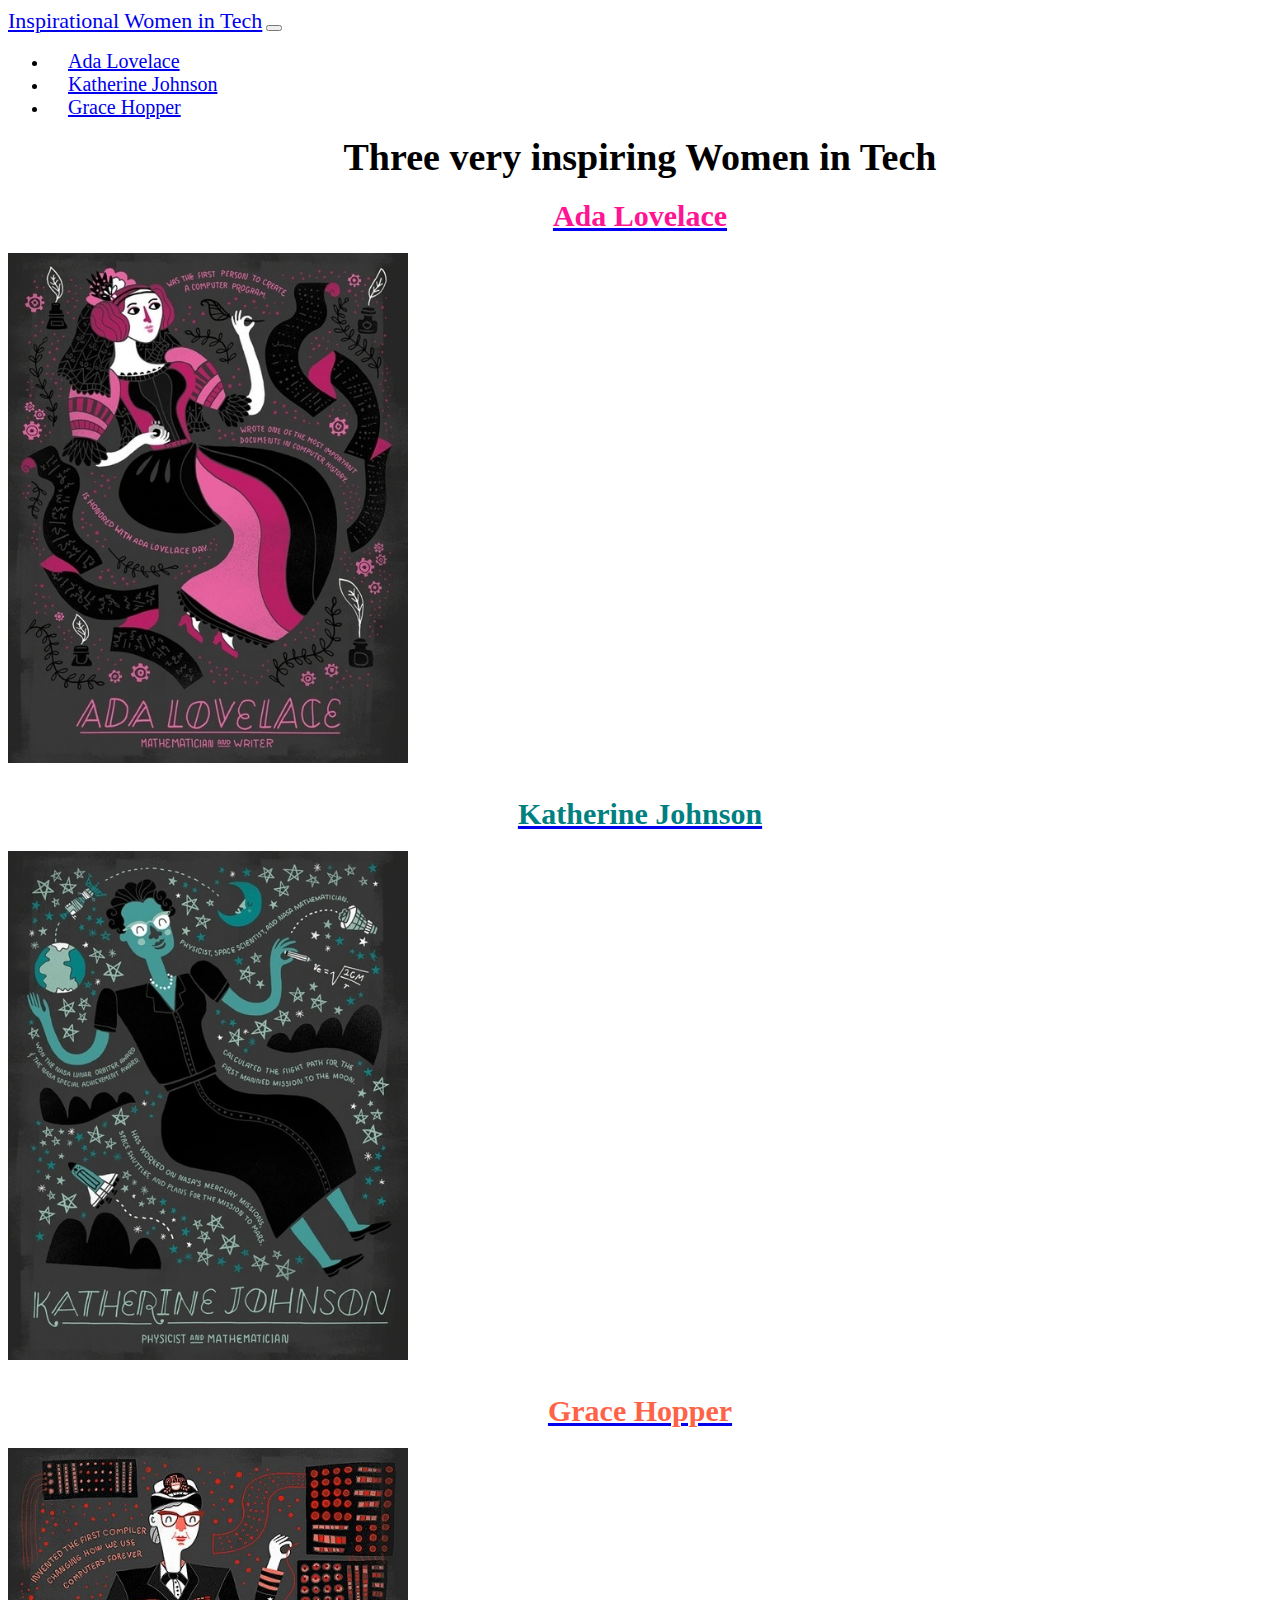
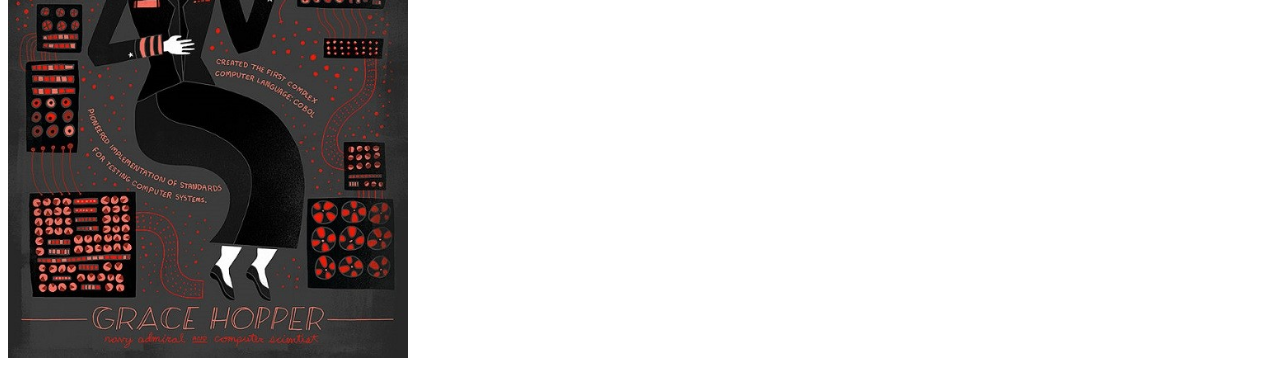
<file: index.html>
﻿<!DOCTYPE html>
<html lang="en-GB">

<head>

  <title>Inspirational Women in Tech</title>
  <meta charset="utf-8" />
  <meta name="viewport" content="width=device-width, initial-scale=1.0">
  <link rel="stylesheet" href="https://stackpath.bootstrapcdn.com/bootstrap/4.1.3/css/bootstrap.min.css" integrity="sha384-MCw98/SFnGE8fJT3GXwEOngsV7Zt27NXFoaoApmYm81iuXoPkFOJwJ8ERdknLPMO" crossorigin="anonymous"> 
 <link href="css/custom.css" rel="stylesheet" />
</head>

<body>

<nav class="navbar navbar-expand-lg navbar-dark bg-dark">
    <a class="navbar-brand" href="index.html">Inspirational Women in Tech</a>
    <button class="navbar-toggler" type="button" data-toggle="collapse" data-target="#navbarNav" aria-controls="navbarNav" aria-expanded="false" aria-label="Toggle navigation">
      <span class="navbar-toggler-icon"></span>
    </button>
    <div class="collapse navbar-collapse" id="navbarNav">
      <ul class="navbar-nav">
       <li class="nav-item">
          <a class="nav-link" href="ada-lovelace.html">Ada Lovelace</a>
        </li> 
          <li class="nav-item">
          <a class="nav-link" href="katherine-johnson.html">Katherine Johnson</a>
        </li>
        <li class="nav-item">
          <a class="nav-link" href="grace-hopper.html">Grace Hopper</a>
        </li>
      </ul>
    </div>
  </nav>

<h1 class="homepageh1">Three very inspiring Women in Tech</h1>

<section id="threeladies">
<div class="container">
<div class="row">


<div class="col-lg-4">
<div class="homepagepic"> 
<a href="ada-lovelace.html">
<h2 class="homepagename1">Ada Lovelace</h2>  
<div class="two-images">
<img class="top-img" src="images/lovelace_poster2.jpg" alt="Ada Lovelace poster.">
<img class="hover-img" src="images/ada2.jpg" alt="Ada Lovelace hover image.">
</div>
</a>
</div>
</div>

<div class="col-lg-4">
<div class="homepagepic">
<a href="katherine-johnson.html">
<h2 class="homepagename2">Katherine Johnson</h2>
<div class="two-images">
<img class="top-img" src="images/johnson_poster2.jpg" alt="Katherine Johnson poster.">
<img class="hover-img" src="images/katherine2.jpg" alt="Katherine Johnson hover image.">
</div>
</a>
</div>
</div>

<div class="col-lg-4">
<div class="homepagepic">
<a href="grace-hopper.html">
<h2 class="homepagename3">Grace Hopper</h2>
<div class="two-images">
<img class="top-img" src="images/hopper_poster.jpg" alt="Grace Hopper poster.">
<img class="hover-img" src="images/grace2.jpg" 
alt="Grace Hopper hover image.">
</div>
</a>
</div>
</div>

</div>
</div>
</section>

 <script src="https://code.jquery.com/jquery-3.3.1.min.js" integrity="sha256-FgpCb/KJQlLNfOu91ta32o/NMZxltwRo8QtmkMRdAu8=" crossorigin="anonymous"></script>
    <script src="https://stackpath.bootstrapcdn.com/bootstrap/4.1.3/js/bootstrap.min.js" integrity="sha384-ChfqqxuZUCnJSK3+MXmPNIyE6ZbWh2IMqE241rYiqJxyMiZ6OW/JmZQ5stwEULTy" crossorigin="anonymous"></script>
</body>

</html>
</file>
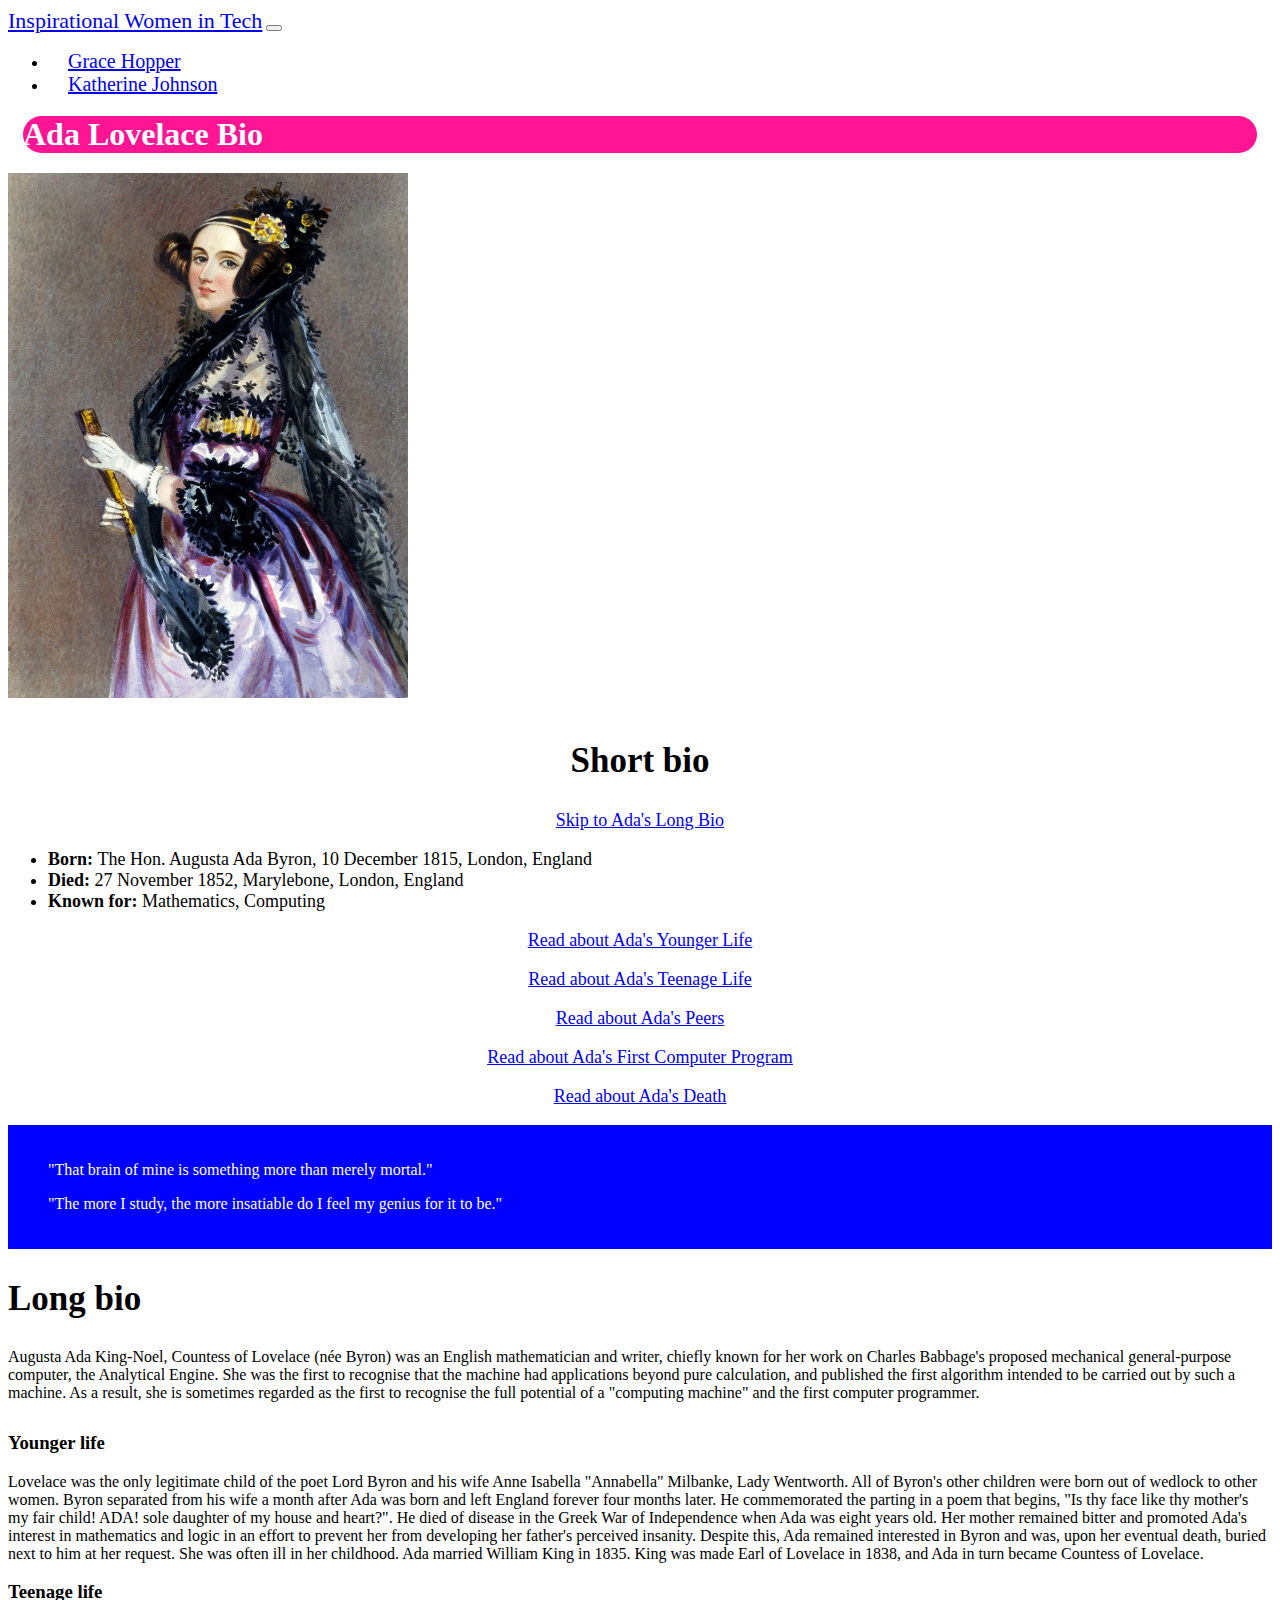
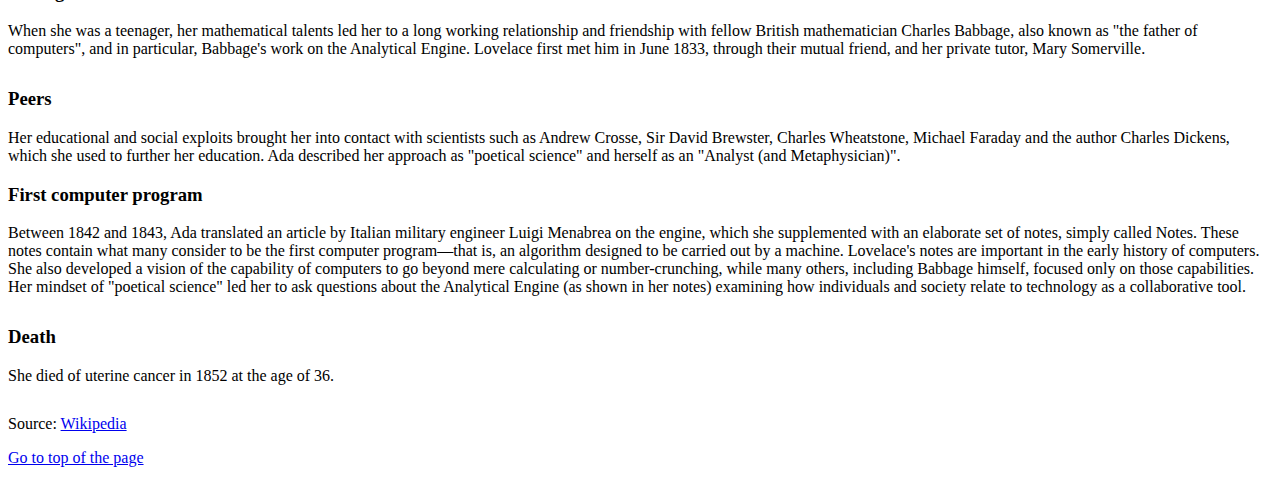
<file: ada-lovelace.html>
﻿<!DOCTYPE html>
<html lang="en-GB">

<head>
    <title>Ada Lovelace - Inspirational Women in Tech</title>
  <meta charset="utf-8" />
  <meta name="viewport" content="width=device-width, initial-scale=1.0">
  <link rel="stylesheet" href="https://stackpath.bootstrapcdn.com/bootstrap/4.1.3/css/bootstrap.min.css" integrity="sha384-MCw98/SFnGE8fJT3GXwEOngsV7Zt27NXFoaoApmYm81iuXoPkFOJwJ8ERdknLPMO" crossorigin="anonymous">
  <link href="css/custom.css" rel="stylesheet" />
</head>

<body>
  <nav class="navbar navbar-expand-lg navbar-dark bg-dark">
    <a class="navbar-brand" href="index.html">Inspirational Women in Tech</a>
    <button class="navbar-toggler" type="button" data-toggle="collapse" data-target="#navbarNav" aria-controls="navbarNav" aria-expanded="false" aria-label="Toggle navigation">
      <span class="navbar-toggler-icon"></span>
    </button>
    <div class="collapse navbar-collapse" id="navbarNav">
      <ul class="navbar-nav">
        <li class="nav-item">
          <a class="nav-link" href="grace-hopper.html">Grace Hopper</a>
        </li>
        <li class="nav-item">
          <a class="nav-link" href="katherine-johnson.html">Katherine Johnson</a>
        </li>
      </ul>
    </div>
  </nav>

  <section id="page-heading">
    <div class="container">
        <div class="row">
          <div class="col-sm" style="background:#FF1493; border-radius:200px; margin:15px">
      <h1 class="text-center" style="color:white" id="top">Ada Lovelace Bio</h1>
              </div>
        </div>
    </div>
  </section>

  <section id="short-bio-and-img-section">
     <div class="container">
        <div class="row">
        <div class="col-sm-5 img-container">
          <img class="img-fluid center" src="images/ada.jpg" alt="Ada Lovelace portrait.">
        </div>

        <div class="col-sm-7" style="font-size: 18px;">
          <h2 class="short-bio-h2">Short bio</h2>
          <p><a href="#long-bio">Skip to Ada's Long Bio</a></p>
          <ul>
            <li><strong>Born: </strong>The Hon. Augusta Ada Byron, 10 December 1815, London, England</li>
            <li><strong>Died: </strong>27 November 1852, Marylebone, London, England</li>
            <li><strong>Known for: </strong> Mathematics, Computing</li>
            </ul>

            
            <p><a href="#younger">Read about Ada's Younger Life</a></p>
            <p><a href="#teenage">Read about Ada's Teenage Life</a></p>
            <p><a href="#peers">Read about Ada's Peers</a></p>
            <p><a href="#computer">Read about Ada's First Computer Program</a></p>
            <p><a href="#death">Read about Ada's Death</a></p>
        </div>
      </div>
    </div>
</section>

  <section id="quotes">
    <div class="container">
      <div class="row">
        <blockquote class="blockquote col-md-6" style="color:white;">
          <p>"That brain of mine is something more than merely mortal."</p>
        </blockquote>
        <blockquote class="blockquote col-md-6" style="color:white;">
          <p>"The more I study, the more insatiable do I feel my genius for it to be."</p>
        </blockquote>
      </div>
    </div>
  </section>

  <section id="long-bio">
    <div class="container">
      <div class="row text-lg-center">
        <h2 class="long-bio-h2">Long bio</h2>
        <p>
          Augusta Ada King-Noel, Countess of Lovelace (née Byron) was an English mathematician and writer, chiefly known for her work on Charles Babbage's proposed mechanical general-purpose computer, the Analytical Engine. She was the first to
          recognise that the machine had applications beyond pure calculation, and published the first algorithm intended to be carried out by such a machine. As a result, she is sometimes regarded as the first to recognise the full potential of a
          "computing machine" and the first computer programmer.
        </p>
      </div>

      <div class="row">
        <div class="col-lg" id="younger">
          <h3>Younger life</h3>
          <p>
            Lovelace was the only legitimate child of the poet Lord Byron and his wife Anne Isabella "Annabella" Milbanke, Lady Wentworth. All of Byron's other children were born out of wedlock to other women. Byron separated from his wife a month
            after Ada was born and left England forever four months later. He commemorated the parting in a poem that begins, "Is thy face like thy mother's my fair child! ADA! sole daughter of my house and heart?". He died of disease in the Greek
            War of Independence when Ada was eight years old. Her mother remained bitter and promoted Ada's interest in mathematics and logic in an effort to prevent her from developing her father's perceived insanity. Despite this, Ada remained
            interested in Byron and was, upon her eventual death, buried next to him at her request. She was often ill in her childhood. Ada married William King in 1835. King was made Earl of Lovelace in 1838, and Ada in turn became Countess of
            Lovelace.
          </p>
        </div>

        <div class="col-lg" id="teenage">
          <h3>Teenage life</h3>
          <p>
            When she was a teenager, her mathematical talents led her to a long working relationship and friendship with fellow British mathematician Charles Babbage, also known as "the father of computers", and in particular, Babbage's work on the
            Analytical Engine. Lovelace first met him in June 1833, through their mutual friend, and her private tutor, Mary Somerville.
          </p>
        </div>
      </div>

      <div class="row">
        <div class="col-lg" id="peers">
          <h3>Peers</h3>
          <p>
            Her educational and social exploits brought her into contact with scientists such as Andrew Crosse, Sir David Brewster, Charles Wheatstone, Michael Faraday and the author Charles Dickens, which she used to further her education. Ada
            described her approach as "poetical science" and herself as an "Analyst (and Metaphysician)".
          </p>
        </div>

        <div class="col-lg" id="computer">
          <h3>First computer program</h3>
          <p>
            Between 1842 and 1843, Ada translated an article by Italian military engineer Luigi Menabrea on the engine, which she supplemented with an elaborate set of notes, simply called Notes. These notes contain what many consider to be the
            first computer program—that is, an algorithm designed to be carried out by a machine. Lovelace's notes are important in the early history of computers. She also developed a vision of the capability of computers to go beyond mere
            calculating or number-crunching, while many others, including Babbage himself, focused only on those capabilities. Her mindset of "poetical science" led her to ask questions about the Analytical Engine (as shown in her notes) examining
            how individuals and society relate to technology as a collaborative tool.
          </p>
        </div>
      </div>
      
      <div class="row">
        <div class="col text-lg-center" id="death">
          <h3>Death</h3>
          <p>
            She died of uterine cancer in 1852 at the age of 36.
          </p>
        </div>
      </div>
    </div>
  </section>

  <footer>
    <div class="container text-center">
      <p>
        Source: <a href="https://en.wikipedia.org/wiki/Ada_Lovelace">Wikipedia</a>
      </p>

      <p>
        <a href="#top">Go to top of the page</a>
      </p>
        </div>
  </footer>

 <script src="https://code.jquery.com/jquery-3.3.1.min.js" integrity="sha256-FgpCb/KJQlLNfOu91ta32o/NMZxltwRo8QtmkMRdAu8=" crossorigin="anonymous"></script>
    <script src="https://stackpath.bootstrapcdn.com/bootstrap/4.1.3/js/bootstrap.min.js" integrity="sha384-ChfqqxuZUCnJSK3+MXmPNIyE6ZbWh2IMqE241rYiqJxyMiZ6OW/JmZQ5stwEULTy" crossorigin="anonymous"></script>

</body>

</html>
</file>
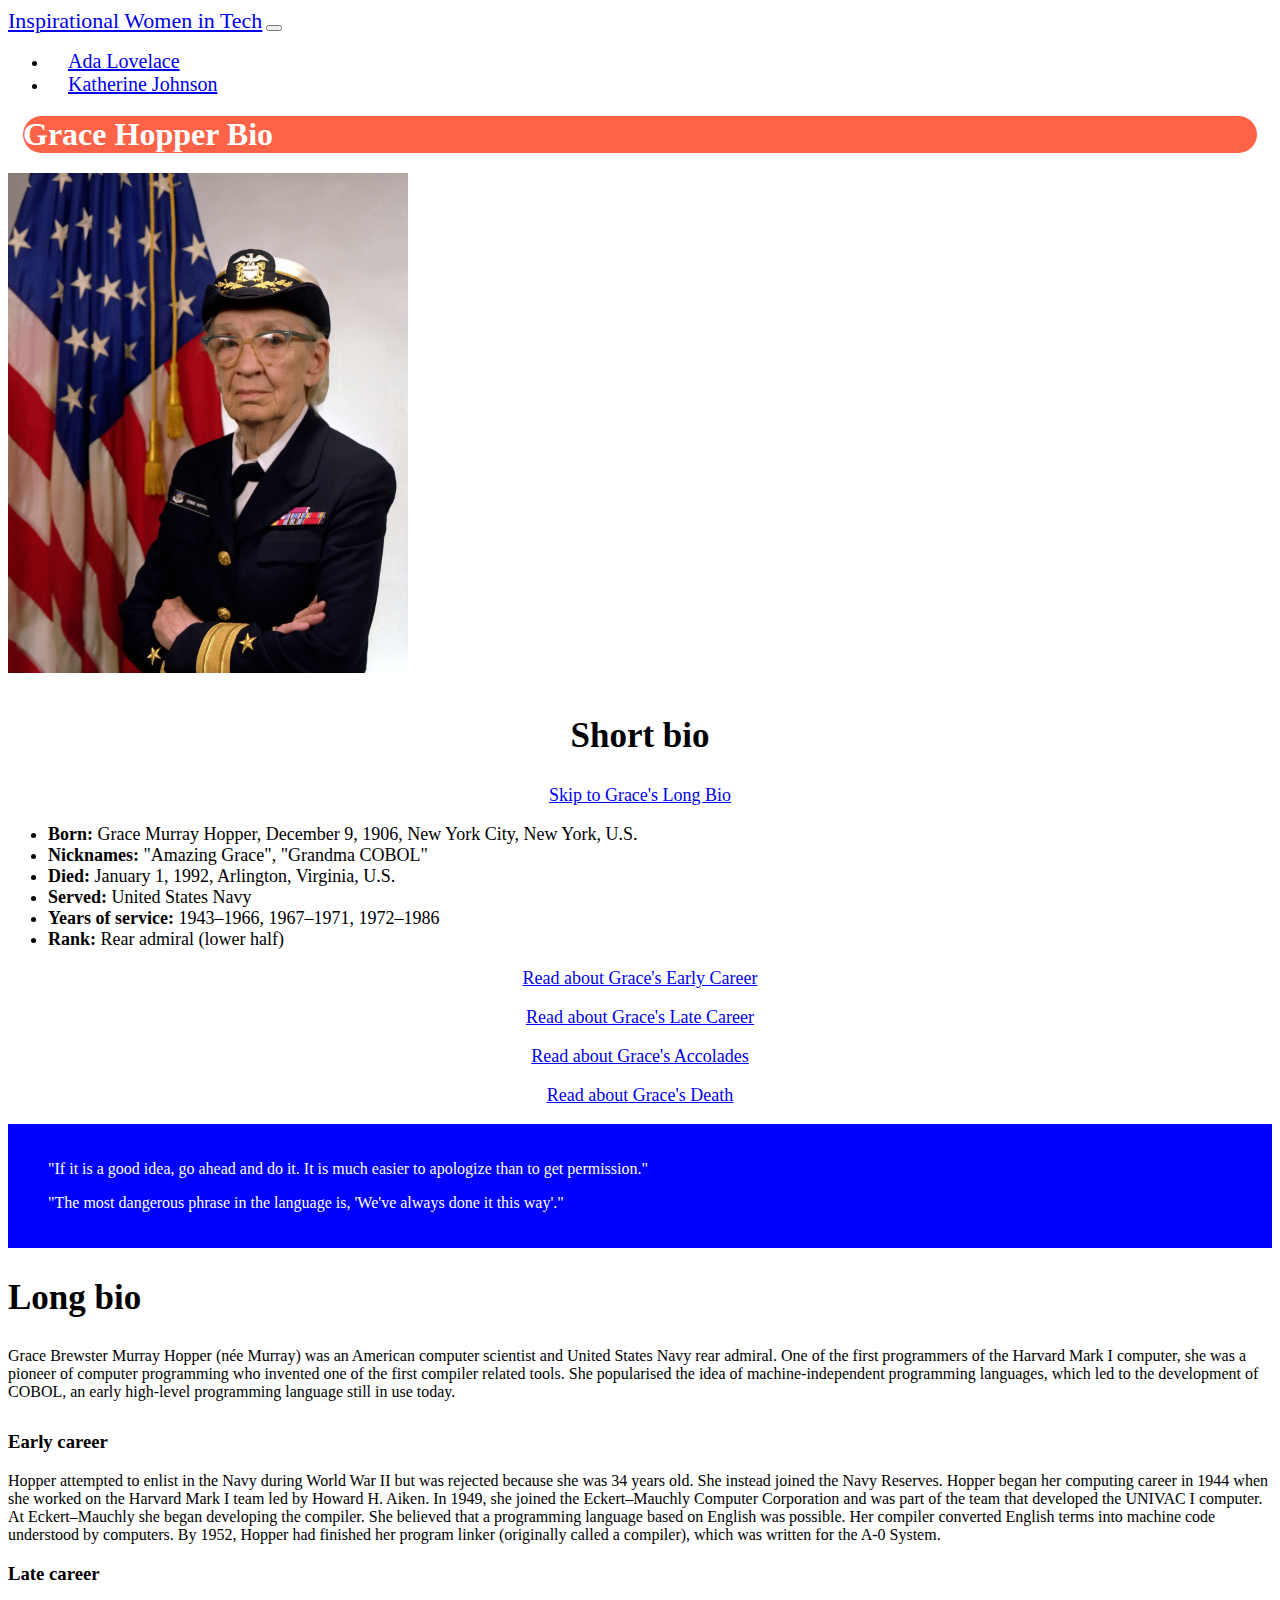
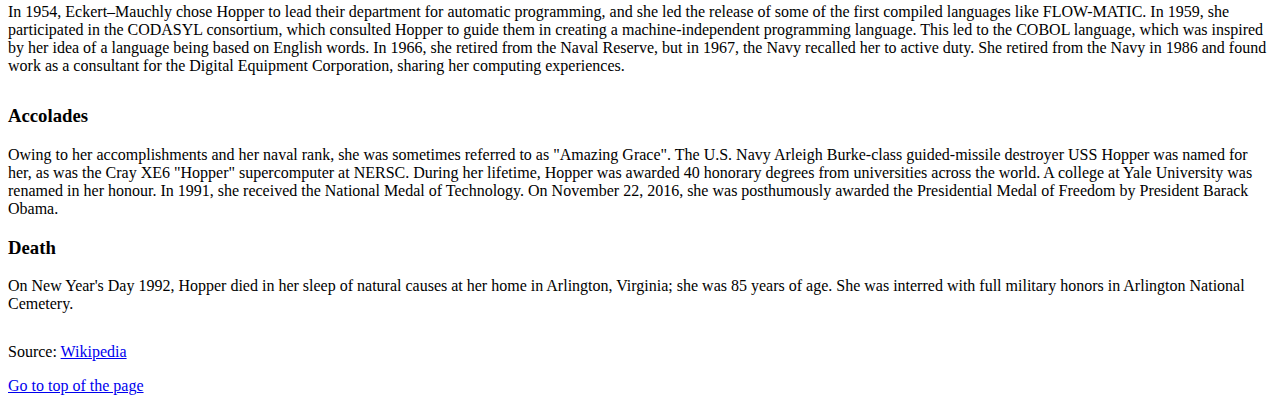
<file: grace-hopper.html>
﻿<!DOCTYPE html>
<html lang="en-GB">

<head>
   <title>Grace Hopper - Inspirational Women in Tech</title>
  <meta charset="utf-8" />
  <meta name="viewport" content="width=device-width, initial-scale=1.0">
 <link rel="stylesheet" href="https://stackpath.bootstrapcdn.com/bootstrap/4.1.3/css/bootstrap.min.css" integrity="sha384-MCw98/SFnGE8fJT3GXwEOngsV7Zt27NXFoaoApmYm81iuXoPkFOJwJ8ERdknLPMO" crossorigin="anonymous">
  <link href="css/custom.css" rel="stylesheet" />
</head>

<body>
<nav class="navbar navbar-expand-lg navbar-dark bg-dark">
    <a class="navbar-brand" href="index.html">Inspirational Women in Tech</a>
    <button class="navbar-toggler" type="button" data-toggle="collapse" data-target="#navbarNav" aria-controls="navbarNav" aria-expanded="false" aria-label="Toggle navigation">
      <span class="navbar-toggler-icon"></span>
    </button>
    <div class="collapse navbar-collapse" id="navbarNav">
      <ul class="navbar-nav">
       <li class="nav-item">
          <a class="nav-link" href="ada-lovelace.html">Ada Lovelace</a>
        </li> 
          <li class="nav-item">
          <a class="nav-link" href="katherine-johnson.html">Katherine Johnson</a>
        </li>
      </ul>
    </div>
  </nav>

<section id="page-heading">
    <div class="container">
        <div class="row">
          <div class="col-sm" style="background: tomato; border-radius:200px; margin:15px">
      <h1 class="text-center" style="color:white" id="top">Grace Hopper Bio</h1>
              </div>
        </div>
    </div>
  </section>

  <section id="short-bio-and-img-section">
     <div class="container">
        <div class="row">
        <div class="col-sm-5 img-container">
          <img class="img-fluid center" src="images/grace.jpg" alt="Grace Hopper standing in front of the USA flag.">
        </div>

  <div class="col-sm-7" style="font-size: 18px;">
          <h2 class="short-bio-h2">Short bio</h2>
          <p><a href="#long-bio">Skip to Grace's Long Bio</a></p>

          <ul>
          <li><strong>Born: </strong>Grace Murray Hopper, December 9, 1906, New York City, New York, U.S.</li>
          <li><strong>Nicknames: </strong>"Amazing Grace", "Grandma COBOL"</li>
          <li><strong>Died: </strong>January 1, 1992, Arlington, Virginia, U.S.</li>
          <li><strong>Served: </strong>United States Navy</li>
          <li><strong>Years of service: </strong>1943–1966, 1967–1971, 1972–1986</li>
          <li><strong>Rank: </strong>Rear admiral (lower half)</li>
        </ul>
        
            <p><a href="#early">Read about Grace's Early Career </a></p>
            <p><a href="#late">Read about Grace's Late Career</a></p>
            <p><a href="#accolades">Read about Grace's Accolades</a></p>
            <p><a href="#death">Read about Grace's Death</a></p>
      </div>
      </div>
    </div>
</section>   

<section id="quotes">
    <div class="container">
      <div class="row">
        <blockquote class="blockquote col-md-6" style="color:white;">
          <p>"If it is a good idea, go ahead and do it. It is much easier to apologize than to get permission."</p></blockquote>
         <blockquote class="blockquote col-md-6" style="color:white;">
          <p>"The most dangerous phrase in the language is, 'We've always done it this way'."</p></blockquote>
          </div>
    </div>
  </section>

<section id="long-bio">
    <div class="container">
      <div class="row text-lg-center">
        <h2 class="long-bio-h2">Long bio</h2>
        <p>
          Grace Brewster Murray Hopper (née Murray) was an American computer scientist and United States Navy rear admiral. One of the first programmers of the Harvard Mark I computer, she was a pioneer of computer programming who invented one of
          the first compiler related tools. She popularised the idea of machine-independent programming languages, which led to the development of COBOL, an early high-level programming language still in use today.
         </p>
      </div>

      <div class="row">
        <div class="col-lg" id="early">
              <h3>Early career</h3>
              <p>
              Hopper attempted to enlist in the Navy during World War II but was rejected because she was 34 years old. She instead joined the Navy Reserves. Hopper began her computing career in 1944 when she worked on the Harvard Mark I team led by
              Howard H. Aiken. In 1949, she joined the Eckert–Mauchly Computer Corporation and was part of the team that developed the UNIVAC I computer. At Eckert–Mauchly she began developing the compiler. She believed that a programming language
              based on English was possible. Her compiler converted English terms into machine code understood by computers. By 1952, Hopper had finished her program linker (originally called a compiler), which was written for the A-0 System.
            </p>
          </div>
   

        <div class="col-lg" id="late">
            <h3>Late career</h3>
            <p>In 1954, Eckert–Mauchly chose Hopper to lead their department for automatic programming, and she led the release of some of the first compiled languages like FLOW-MATIC. In 1959, she participated in the CODASYL consortium, which
              consulted Hopper to guide them in creating a machine-independent programming language. This led to the COBOL language, which was inspired by her idea of a language being based on English words. In 1966, she retired from the Naval
              Reserve, but in 1967, the Navy recalled her to active duty. She retired from the Navy in 1986 and found work as a consultant for the Digital Equipment Corporation, sharing her computing experiences.
            </p>
          </div>
        </div>

     <div class="row">
        <div class="col-lg" id="accolades">
            <h3>Accolades</h3>
            <p>
              Owing to her accomplishments and her naval rank, she was sometimes referred to as "Amazing Grace". The U.S. Navy Arleigh Burke-class guided-missile destroyer USS Hopper was named for her, as was the Cray XE6 "Hopper" supercomputer at NERSC. During her lifetime, Hopper was awarded 40 honorary degrees from universities across the world. A college at Yale University was renamed in her honour. In 1991, she received the National Medal of Technology. On November 22,
              2016, she was posthumously awarded the Presidential Medal of Freedom by President Barack Obama.
            </p>
          </div>

        <div class="col-lg" id="death">
            <h3>Death</h3>
            <p>
              On New Year's Day 1992, Hopper died in her sleep of natural causes at her home in Arlington, Virginia; she was 85 years of age. She was interred with full military honors in Arlington National Cemetery.
        </p>
        </div>
      </div>
    </div>
  </section>

   <footer>
    <div class="container text-center">
      <p>
        Source: <a href="https://en.wikipedia.org/wiki/Grace_Hopper">Wikipedia</a>
      </p>

     <p>
        <a href="#top">Go to top of the page</a>
      </p>
        </div>
  </footer>

<script src="https://code.jquery.com/jquery-3.3.1.min.js" integrity="sha256-FgpCb/KJQlLNfOu91ta32o/NMZxltwRo8QtmkMRdAu8=" crossorigin="anonymous"></script>
    <script src="https://stackpath.bootstrapcdn.com/bootstrap/4.1.3/js/bootstrap.min.js" integrity="sha384-ChfqqxuZUCnJSK3+MXmPNIyE6ZbWh2IMqE241rYiqJxyMiZ6OW/JmZQ5stwEULTy" crossorigin="anonymous"></script>

</body>

</html>
</file>
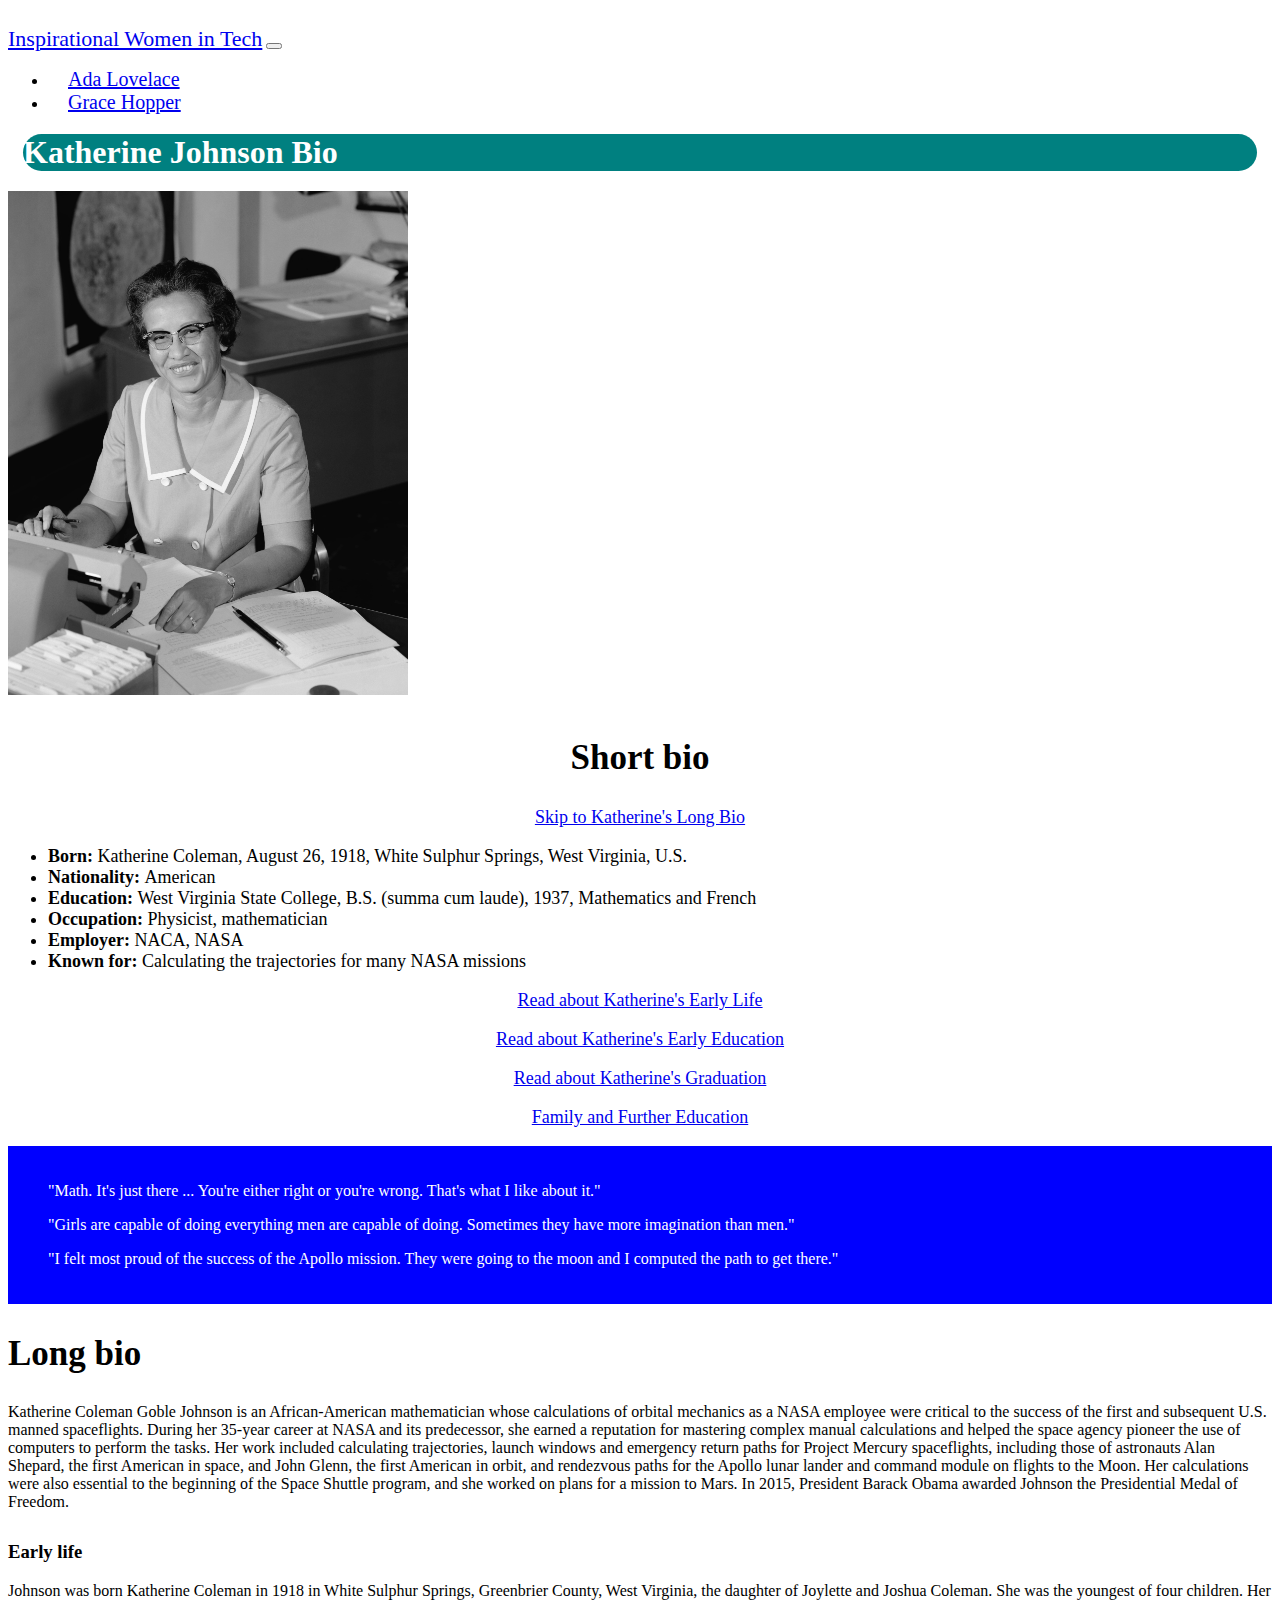
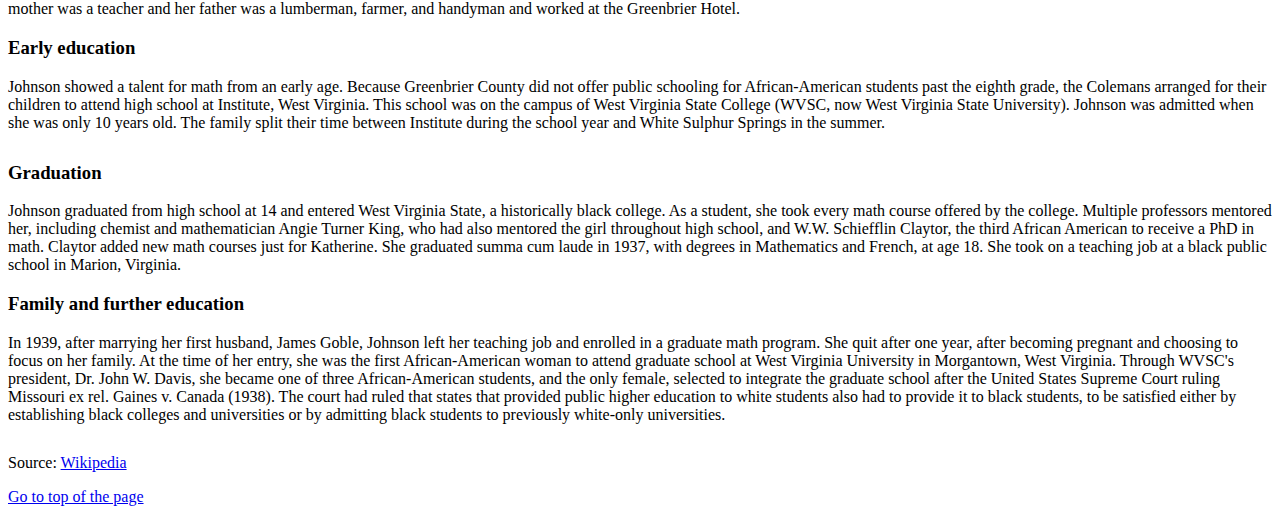
<file: katherine-johnson.html>
﻿<!DOCTYPE html>
<html lang="en-GB">

<head>
    <title>Katherine Johnson - Inspirational Women in Tech</title>
    <meta charset="utf-8" />
  <meta name="viewport" content="width=device-width, initial-scale=1.0">
  <link rel="stylesheet" href="https://stackpath.bootstrapcdn.com/bootstrap/4.1.3/css/bootstrap.min.css" integrity="sha384-MCw98/SFnGE8fJT3GXwEOngsV7Zt27NXFoaoApmYm81iuXoPkFOJwJ8ERdknLPMO" crossorigin="anonymous">
  <link href="css/custom.css" rel="stylesheet" />
</head>
  ﻿
<body>
<nav class="navbar navbar-expand-lg navbar-dark bg-dark">
    <a class="navbar-brand" href="index.html">Inspirational Women in Tech</a>
    <button class="navbar-toggler" type="button" data-toggle="collapse" data-target="#navbarNav" aria-controls="navbarNav" aria-expanded="false" aria-label="Toggle navigation">
      <span class="navbar-toggler-icon"></span>
    </button>
    <div class="collapse navbar-collapse" id="navbarNav">
      <ul class="navbar-nav">
       <li class="nav-item">
          <a class="nav-link" href="ada-lovelace.html">Ada Lovelace</a>
        </li> 
          <li class="nav-item">
          <a class="nav-link" href="grace-hopper.html">Grace Hopper</a>
        </li>
      </ul>
    </div>
    </nav>

<section id="page-heading">
    <div class="container">
        <div class="row">
          <div class="col-sm" style="background: teal; border-radius:200px; margin:15px">
      <h1 class="text-center" style="color:white" id="top">Katherine Johnson Bio</h1>
           </div>
        </div>
    </div>
  </section>

  <section id="short-bio-and-img-section">
     <div class="container">
        <div class="row">
        <div class="col-sm-5 img-container">
          <img class="img-fluid center" src="images/katherine.jpg" alt="Katherine Johnson sitting at her desk.">
        </div>


  <div class="col-sm-7" style="font-size: 18px;">
          <h2 class="short-bio-h2">Short bio</h2>
          <p><a href="#long-bio">Skip to Katherine's Long Bio</a></p>

        <ul>
          <li><strong>Born: </strong>Katherine Coleman, August 26, 1918, White Sulphur Springs, West Virginia, U.S.</li>
          <li><strong> Nationality: </strong>American</li>
          <li><strong> Education: </strong>West Virginia State College, B.S. (summa cum laude), 1937, Mathematics and French </li>
          <li><strong> Occupation: </strong>Physicist, mathematician</li>
          <li><strong> Employer: </strong>NACA, NASA</li>
          <li><strong> Known for: </strong>Calculating the trajectories for many NASA missions</li>
        </ul>

            <p><a href="#earlylife">Read about Katherine's Early Life</a></p>
            <p><a href="#earlyedu">Read about Katherine's Early Education</a></p>
            <p><a href="#grad">Read about Katherine's Graduation</a></p>
            <p><a href="#fam">Family and Further Education</a></p>
      </div>
      </div>
    </div>
</section>  

<section id="quotes">
    <div class="container">
      <div class="row">
        <blockquote class="blockquote col-md-6" style="color:white;">
          <p>"Math. It's just there ... You're either right or you're wrong. That's what I like about it."</p></blockquote>
          <blockquote class="blockquote col-md-6" style="color:white;">
          <p>"Girls are capable of doing everything men are capable of doing. Sometimes they have more imagination than men."</p></blockquote>
        <blockquote class="blockquote col-md-6" style="color:white;">
          <p>"I felt most proud of the success of the Apollo mission. They were going to the moon and I computed the path to get there."</p></blockquote>
    </div>
    </div>
  </section>

<section id="long-bio">
    <div class="container">
      <div class="row text-lg-center">
        <h2 class="long-bio-h2">Long bio</h2>
        <p>
          Katherine Coleman Goble Johnson is an African-American mathematician whose calculations of orbital mechanics as a NASA employee were critical to the success of the first and subsequent U.S. manned spaceflights. During her 35-year career at NASA and its predecessor, she earned a reputation for mastering complex manual calculations and helped the space agency pioneer the use of computers to perform the tasks. Her work included calculating trajectories, launch windows and emergency return paths for Project Mercury spaceflights, including those of astronauts Alan Shepard, the first American in space, and John Glenn, the first American in orbit, and rendezvous paths for the Apollo lunar lander and command module on flights to the Moon. Her calculations were also essential to the beginning of the Space Shuttle program, and she worked on plans for a mission to Mars. In 2015, President Barack Obama awarded Johnson the Presidential Medal of
          Freedom.
        </p>
      </div>

      <div class="row">
        <div class="col-lg" id="earlylife">
            <h3>Early life</h3>
            <p>
              Johnson was born Katherine Coleman in 1918 in White Sulphur Springs, Greenbrier County, West Virginia, the daughter of Joylette and Joshua Coleman. She was the youngest of four children. Her mother was a teacher and her father was a lumberman, farmer, and handyman and worked at the Greenbrier Hotel.
            </p>
          </div>

         <div class="col-lg" id="earlyedu">
            <h3>Early education</h3>
            <p>
              Johnson showed a talent for math from an early age. Because Greenbrier County did not offer public schooling for African-American students past the eighth grade, the Colemans arranged for their children to attend high school at
              Institute, West Virginia. This school was on the campus of West Virginia State College (WVSC, now West Virginia State University). Johnson was admitted when she was only 10 years old. The family split their time between Institute
              during the school year and White Sulphur Springs in the summer.
              </p>
          </div>
        </div>

         <div class="row">
        <div class="col-lg" id="grad">
            <h3>Graduation</h3>
            <p>
              Johnson graduated from high school at 14 and entered West Virginia State, a historically black college. As a student, she took every math course offered by the college. Multiple professors mentored her, including chemist and
              mathematician Angie Turner King, who had also mentored the girl throughout high school, and W.W. Schiefflin Claytor, the third African American to receive a PhD in math. Claytor added new math courses just for Katherine. She graduated
              summa cum laude in 1937, with degrees in Mathematics and French, at age 18. She took on a teaching job at a black public school in Marion, Virginia.
          </p>
          </div> 

        <div class="col-lg" id="fam">
            <h3>Family and further education</h3>
            <p>
              In 1939, after marrying her first husband, James Goble, Johnson left her teaching job and enrolled in a graduate math program. She quit after one year, after becoming pregnant and choosing to focus on her family. At the time of her
              entry, she was the first African-American woman to attend graduate school at West Virginia University in Morgantown, West Virginia. Through WVSC's president, Dr. John W. Davis, she became one of three African-American students, and the
              only female, selected to integrate the graduate school after the United States Supreme Court ruling Missouri ex rel. Gaines v. Canada (1938). The court had ruled that states that provided public higher education to white students also
              had to provide it to black students, to be satisfied either by establishing black colleges and universities or by admitting black students to previously white-only universities.
              </p>
        </div>
      </div>
    </div>
  </section>

   <footer>
    <div class="container text-center">
      <p>
        Source: <a href="https://en.wikipedia.org/wiki/Katherine_Johnson">Wikipedia</a>
      </p>

       <p>
        <a href="#top">Go to top of the page</a>
      </p>
        </div>
  </footer>
<script src="https://code.jquery.com/jquery-3.3.1.min.js" integrity="sha256-FgpCb/KJQlLNfOu91ta32o/NMZxltwRo8QtmkMRdAu8=" crossorigin="anonymous"></script>
    <script src="https://stackpath.bootstrapcdn.com/bootstrap/4.1.3/js/bootstrap.min.js" integrity="sha384-ChfqqxuZUCnJSK3+MXmPNIyE6ZbWh2IMqE241rYiqJxyMiZ6OW/JmZQ5stwEULTy" crossorigin="anonymous"></script>
</body>

</html>
</file>
<file: css/custom.css>
/******************* NAV BAR ********************/

a.nav-link {
    font-size: 20px;
    margin-left: 20px;
    margin-right: 20px;
 }

 a.navbar-brand {
  font-size: 22px;
 }



/******************** HOME PAGE *******************/

.homepagename1, .homepagename2, .homepagename3 {
  margin:20px 0;
  text-align: center;
  font-size: 30px;
}

.homepageh1 {
text-align: center;
margin: 15px 0px 1px 0px;
font-size: 38px;
}

.homepagepic img {
max-width: 100%;
}

.homepagename1 {
 color: #FF1493;
}

.homepagename2 {
 color: teal;
}

.homepagename3 {
 color: tomato;
}

.two-images {
  position: relative;
}

.top-img {
  position: absolute;
  top: 0;
  left: 0;
  z-index: 50;
}

.two-images:hover .top-img { opacity: 0; }


@media screen and (max-width: 1200px) {
  .homepagepic img{
    width: 340px;
    margin-right: 5px;
    margin-left: 5px;
  }
}


@media screen and (max-width: 991px) {
  .homepagepic img {
    width: 300px;
    margin-left: 200px;
  }
}

@media screen and (max-width: 991px) {
  .homepagename1, .homepagename2, .homepagename3 {
    font-size: 30px;
  }
}

@media screen and (max-width: 991px) {
.homepageh1 {
  font-size: 30px
  }
}


@media screen and (max-width: 767px) {
.homepagepic img {
    width: 260px;
    margin-left: 125px;
  }
}

@media screen and (max-width: 767px) {
  .homepagename1, .homepagename2, .homepagename3 {
    font-size: 28px;
  }
}

@media screen and (max-width: 767px) {
.homepageh1 {
  font-size: 28px;
  }
}



@media screen and (max-width: 576px) {
.homepagepic img {
    width: 230px;
    margin-left: 135px;
  }
}

@media screen and (max-width: 576px) {
.homepagename1, .homepagename2, .homepagename3 {
  font-size: 24px;
  }
}

@media screen and (max-width: 576px) {
.homepageh1 {
  font-size: 24px;
  }
}


@media screen and (max-width: 510px) {
.homepagepic img {
    width: 230px;
    margin-left: 120px;
  }
}

@media screen and (max-width: 510px) {
.homepagename1, .homepagename2, .homepagename3 {
  font-size: 24px;
  }
}

@media screen and (max-width: 510px) {
.homepageh1 {
  font-size: 24px;
  }
}



@media screen and (max-width: 466px) {
.homepagepic img {
    width: 205px;
    margin-left: 110px;
  }
}

@media screen and (max-width: 466px) {
.homepagename1, .homepagename2, .homepagename3 {
  font-size: 22px;
  }
}

@media screen and (max-width: 466px) {
.homepageh1 {
  font-size: 22px;
  }
}


@media screen and (max-width: 445px) {
.homepagepic img {
    width: 205px;
    margin-left: 90px;
  }
}

@media screen and (max-width: 445px) {
.homepagename1, .homepagename2, .homepagename3 {
  font-size: 22px;
  }
}

@media screen and (max-width: 445px) {
.homepageh1 {
  font-size: 22px;
  }
}




/********************* BIO PAGES ******************/
img {
width: 400px;
padding-bottom: 10px;
}

#quotes {
  background-color: blue;
  padding: 20px 0;
}

h1 {
  margin: 20px 0;
}

#long-bio .row {
  margin: 30px 0;
}

#short-bio-and-img-section p {
text-align: center;
}

.short-bio-h2 {
 font-size: 35px;
 text-align: center;
}

.long-bio-h2 {
font-size: 35px;
width: 100%;
}
</file>
